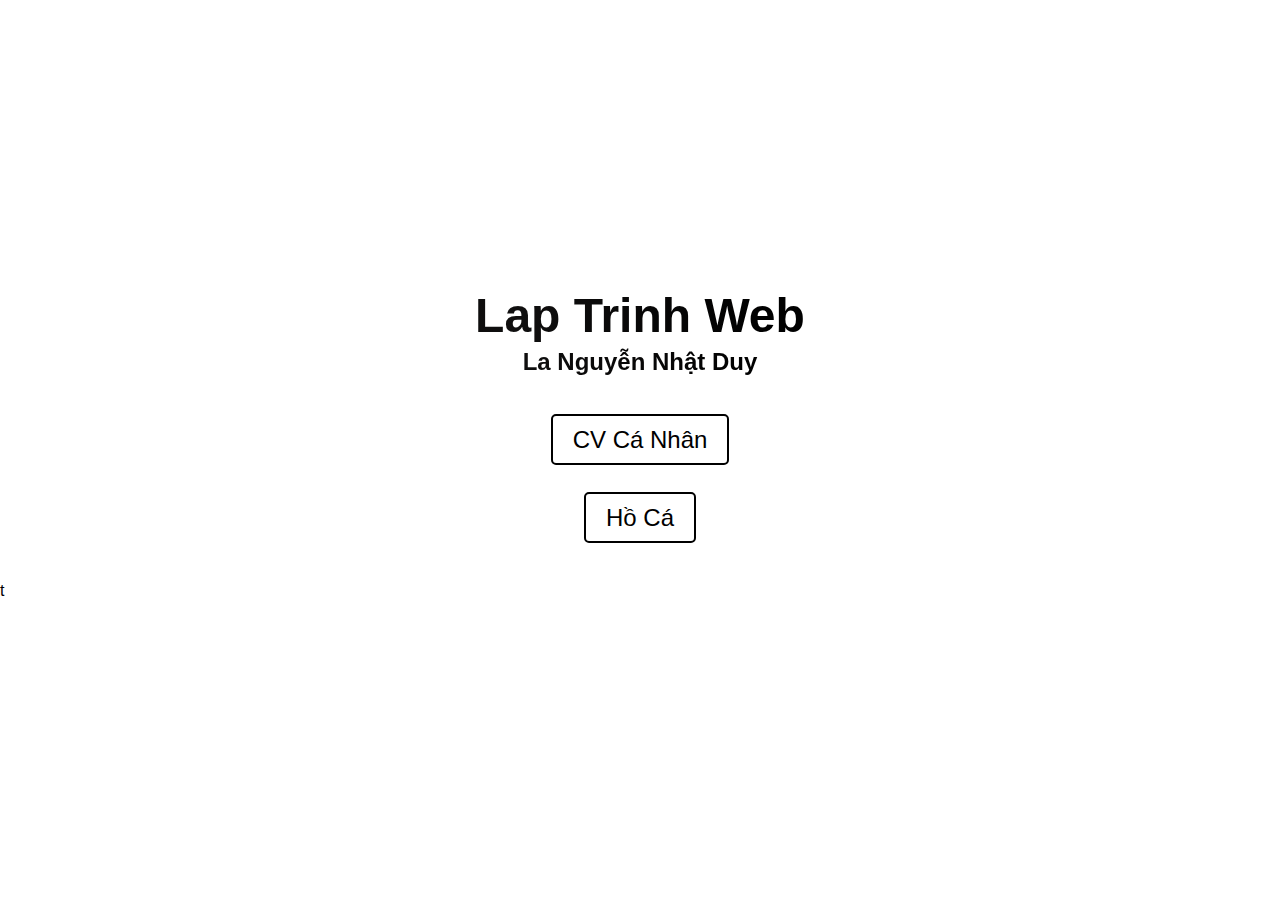
<file: index.html>
<html lang="en">
<head>
    <meta charset="UTF-8">
    <meta name="viewport" content="width=device-width, initial-scale=1.0">
    <title>Hub Page</title>
    <link rel="stylesheet" href="style.css">
</head>
<body>
    <div class="hub-container">
        <h1 class="rainbow-text">Lap Trinh Web</h1>
        <h2 class="rainbow-text">La Nguyễn Nhật Duy</h2>

        <ul class="links-list">
            <li><a href="cv.html">CV Cá Nhân</a></li>
            <li><a href="hoca.html">Hồ Cá</a></li>
        </ul>
    </div>
</body>
</html>
t
</file>
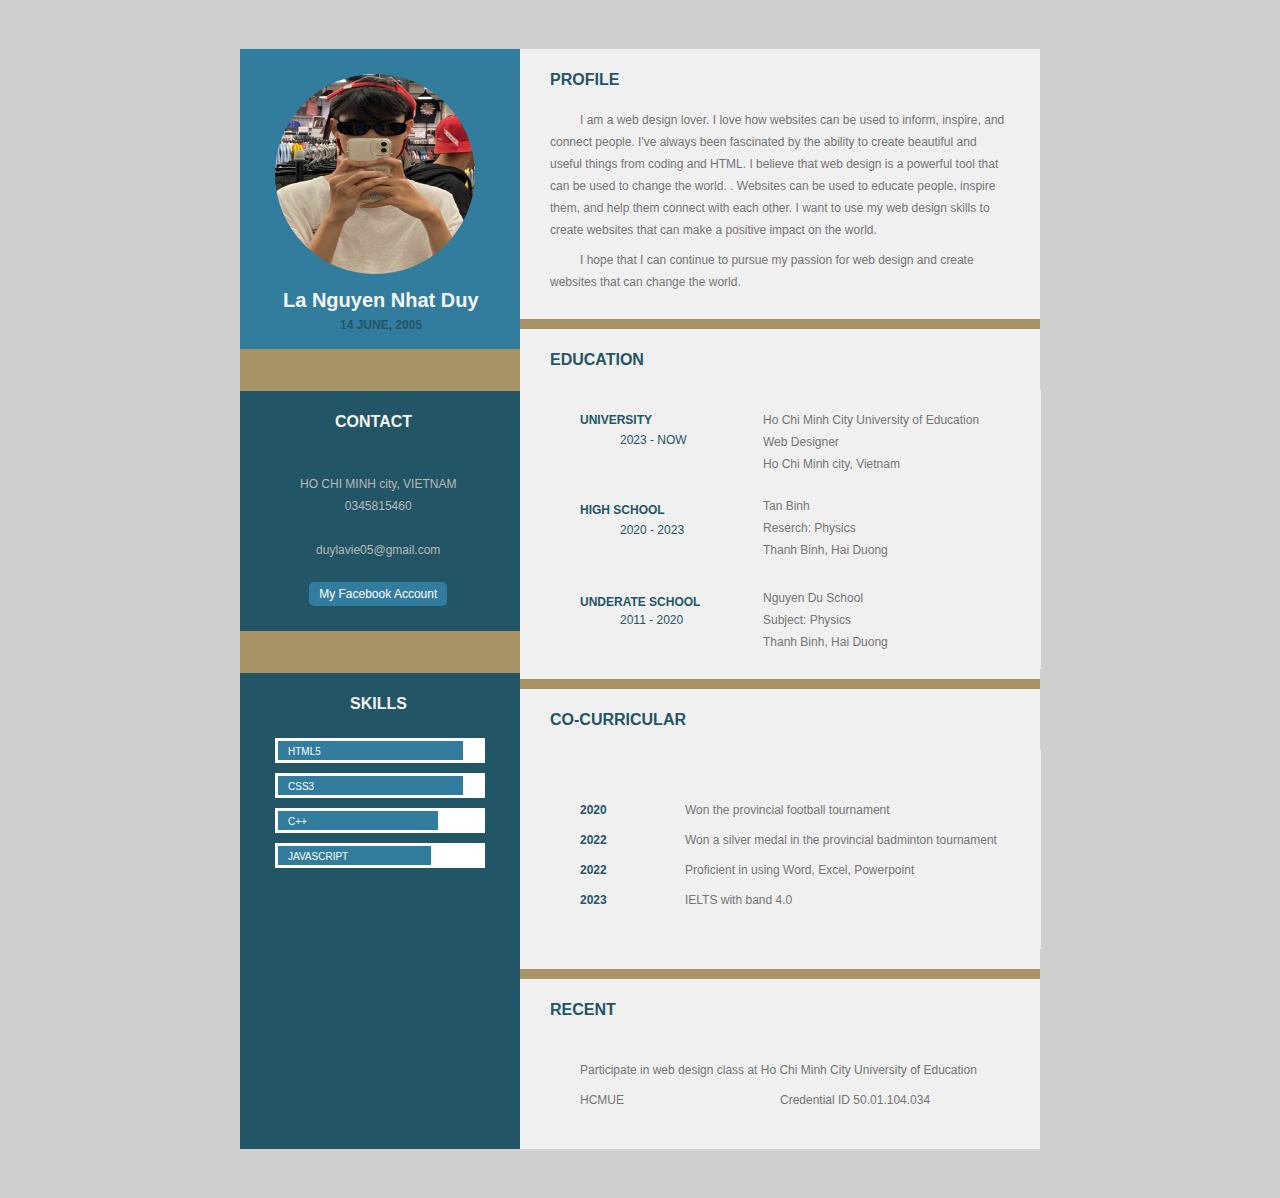
<file: cv.html>
<!DOCTYPE html>
<html lang="en">
<head>
    <meta charset="UTF-8">
    <meta name="viewport" content="width=device-width, initial-scale=1.0">
    <title>La Nguyen Nhat Duy CV</title>
    <link rel="stylesheet" href="cv.css">
    <link rel="icon" href="https://i.imgur.com/eY1E6LU.jpg">
     
</head>
<body>
    <div class="container">
        <!--left column starts-->
        <div class="left_col">
            <div class="left_col_1">
              <img src="image.png" alt="profile_picture">

                <p class="name"; >  La    Nguyen   Nhat   Duy</p>
                <p class="date">14 June, 2005</p>
            </div>
            <div class="br"></div>
            <div class="left_col_2">
                <p class="header header2">Contact</p>
                <p class="address"><br>
                                   HO CHI MINH city, VIETNAM<br>
                                   0345815460<br><br>
                                   duylavie05@gmail.com<br><br>
                  <a href="https://www.facebook.com/profile.php?id=100036603071815" target="_blank">My Facebook Account</a></p>
            </div>
            <div class="br"></div>
            
            <div class="left_col_3">
           
              <div class="skill">
                <p class="header header3">Skills</p>
              </div>
              <ul>
                <li>
                  <div class="progress_bar">
                    <span style="width: 88%;">
                      <p class="align">HTML5
                      </p>
                    </span>
                  </div>
                </li>
                <li>
                  <div class="progress_bar">
                    <span style="width: 88%;">
                      <p class="align">CSS3
                      </p>
                    </span>
                  </div>
                </li>
                <li>
                  <div class="progress_bar">
                    <span style="width: 76%;">
                      <p class="align">C++
                      </p>
                    </span>
                  </div>
                </li>
                <li>
                  <div class="progress_bar">
                    <span style="width: 73%;">
                      <p class="align">JAVASCRIPT
                      </p>
                    </span>
                  </div>
                </li>
                <li>
                  <!-- <div class="progress_bar">
                    <span style="width: 81%;">
                      <p class="align">MYSQL
                      </p>
                    </span>
                  </div> -->
                </li>
                <li>
                  <!-- <div class="progress_bar">
                    <span style="width: 85%;">
                      <p class="align">WORDPRESS
                      </p>
                    </span>
                  </div> -->
                
                  <!-- <div class="progress_bar">
                    <span style="width: 88%;">
                      <p class="align">UI/UX
                      </p>
                    </span>
                  </div> -->
                </li>
                <li>
                  <!-- <div class="progress_bar">
                    <span style="width: 58%;">
                      <p class="align">JAVASCRIPT
                      </p>+
                    </span>
                  </div> -->
                </li>
                <li>
                  <!-- <div class="progress_bar">
                    <span style="width: 71%;">
                      <p class="align">JQUERY
                      </p>
                    </span>
                  </div> -->
                </li>
                <li>
                  <!-- <div class="progress_bar.">
                    <span style="width: 80%;">
                      <p class="align">GIT-GITHUB
                      </p>
                    </span>
                  </div> -->
                </li>
                <li>
                  <!-- <div class="progress_bar">
                    <span style="width: 88%;">
                      <p class="align">DATA ANALYSIS WITH EXCEL
                      </p>
                    </span>
                  </div> -->
                </li>
              </ul>              
            </div>
          </div>
    
          <!--right column starts-->
          <div class="right_col">
            <div class="right_col_1">
              <p class="header header4">PROFILE
              </p>
			  <br>
			  <br>
			  <br>
              <p class="profile profile1">I am a web design lover. I love how websites can be used to inform, inspire, and connect people. I've always been fascinated by the ability to create beautiful and useful things from coding and HTML. I believe that web design is a powerful tool that can be used to change the world. . Websites can be used to educate people, inspire them, and help them connect with each other. I want to use my web design skills to create websites that can make a positive impact on the world.
              </p>
              <p class="profile profile2"> I hope that I can continue to pursue my passion for web design and create websites that can change the world.
              </p>
            </div>
            <div class="right_col_2">
              <p class="header header5">EDUCATION
				<br>
				<br>
				<br>
				<br>
              </p>
			
			  
              <div class="right_col_left1">
                <p class="header header6">University
					<br>
				<br>
                </p>
				
                <p class="header below">2023 - Now
                </p>
				<br>
				<br>
                <p class="header header6" style="top: 110px;">High school
                </p>
                <p class="header below" style="top: 130px;">2020 - 2023
                </p>
                <p class="header header6" style="top: 202px;">Underate School
                </p>
                <p class="header below" style="top: 220px;">2011 - 2020
              </div>
              <div class="right_col_right1">
                <p class="side" >Ho Chi Minh City University of Education
                  <br>
                  Web Designer
                  <br>
                 Ho Chi Minh city, Vietnam
                </p>
                <p class="side" style="top: 106px;">
                  Tan Binh
                  <br>
                  Reserch: Physics
                  <br>
				  Thanh Binh, Hai Duong
                </p>
                <p class="side" style="top: 198px;">
                  Nguyen Du School
                  <br>
                  Subject: Physics
                  <br>
				  Thanh Binh, Hai Duong
                </p>
              </div>
            </div>
            <div class="right_col_3">
              <p class="header header5">CO-CURRICULAR
              </p>
              <div class="right_col_left2">
                <!-- <p class="header header6">2008
                </p> -->
                <p class="header header6" style="top: 50px;">2020
                </p>
                <p class="header header6" style="top: 80px;">2022
                </p>
                <p class="header header6" style="top: 110px;">2022
                </p>
                <p class="header header6" style="top: 140px;">2023
                </p>
              </div>
              <div class="right_col_right2">
                <!-- <p class="side">First prize in Inter School Oil Painting Competition
                </p> -->
                <p class="side" style="top: 50px;">Won the provincial football tournament
                </p>      
                <p class="side" style="top: 80px;">Won a silver medal in the provincial badminton tournament
                </p>
                <p class="side" style="top: 110px;">Proficient in using Word, Excel, Powerpoint
                <p class="side" style="top: 140px; padding-right: 30px;">IELTS with band 4.0
                </p>
              </div>
            </div>
            <div class="right_col_4">
              <p class="header header5">RECENT
              </p>
              <div class="recent">
                <p class="side">Participate in web design class at Ho Chi Minh City University of Education
                </p>
                <p class="side" style="top: 50px;">HCMUE
                </p>
                <p class="side" style="top: 50px; left: 260px;">Credential ID 50.01.104.034
                </p>
              </div>
            </div>
          </div>
    </div> 
</body>
</html>
</file>
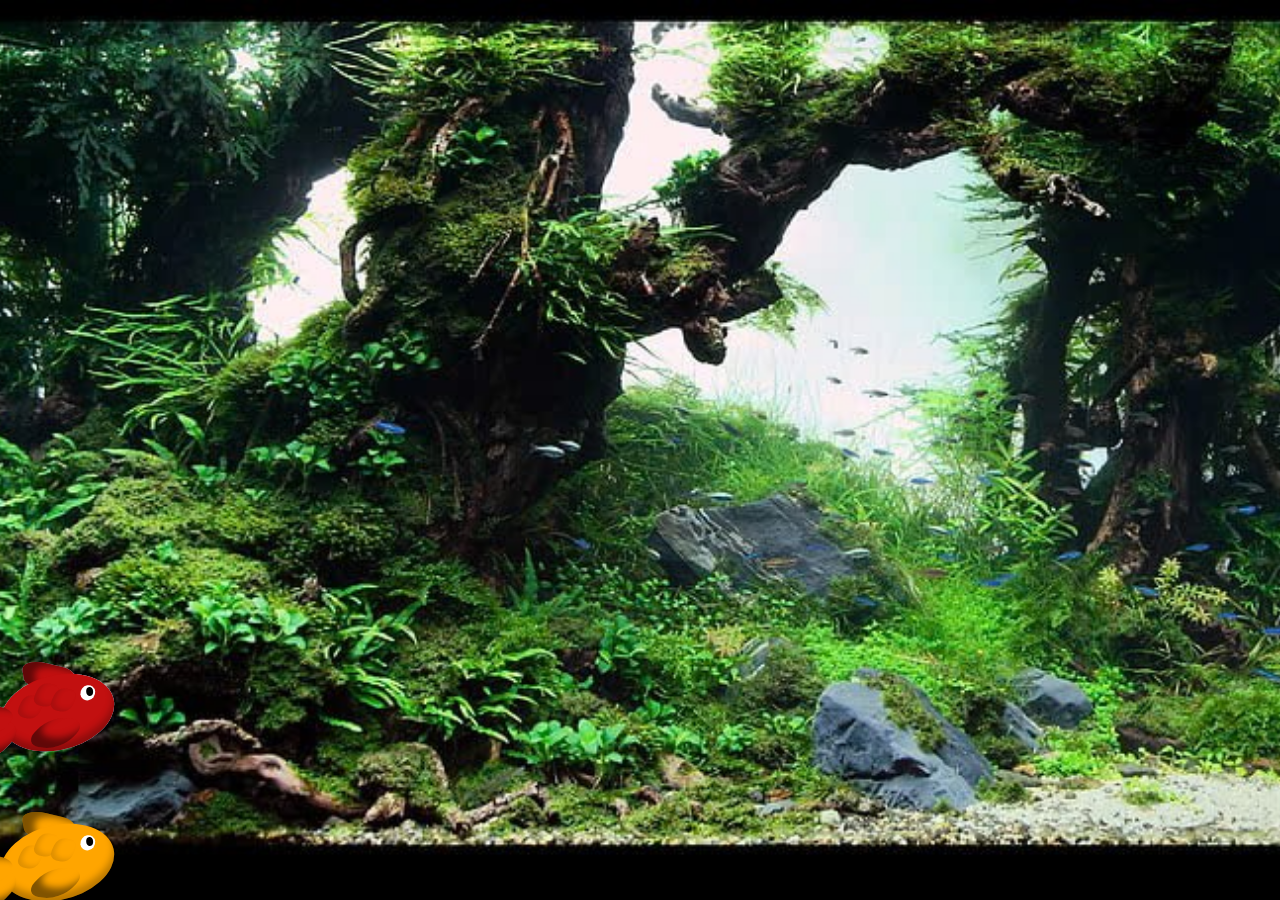
<file: hoca.html>
<!DOCTYPE html>
<html lang="en">
    <head>
        <meta charset="UTF-8" />
        <meta http-equiv="X-UA-Compatible" content="IE=edge" />
        <meta name="viewport" content="width=device-width, initial-scale=1.0" />
        <title>Fish Tank</title>
        <link rel="stylesheet" href="hoca.css" />    
    </head>
    <body>
        <div id="fish-tank">
            <div id="bubble-field"></div>
            <div class="plant">
              <div class="leaf-1"></div>
            </div>
            <div class="fish">
              <div class="top-fin"></div>
              <div class="fish-body"></div>
              <div class="tail-fin"></div>
              <div class="side-fin"></div>
              <div class="scale scale-1"></div>
              <div class="scale scale-2"></div>
              <div class="scale scale-3"></div>
            </div>  
            <div class="fish blue-fish">
              <div class="top-fin"></div>
              <div class="fish-body"></div>
              <div class="tail-fin"></div>
              <div class="side-fin"></div>
              <div class="scale scale-1"></div>
              <div class="scale scale-2"></div>
              <div class="scale scale-3"></div>
            </div>
            <div class="fish white-fish">
                <div class="top-fin"></div>
                <div class="fish-body"></div>
                <div class="tail-fin"></div>
                <div class="side-fin"></div>
                <div class="scale scale-1"></div>
                <div class="scale scale-2"></div>
                <div class="scale scale-3"></div>
              </div>
              <div class="fish red-fish">
                <div class="top-fin"></div>
                <div class="fish-body"></div>
                <div class="tail-fin"></div>
                <div class="side-fin"></div>
                <div class="scale scale-1"></div>
                <div class="scale scale-2"></div>
                <div class="scale scale-3"></div>
              </div>
          </div>
          <script src="./script.js"></script>
    </body>
</html>
</file>
<file: style.css>
body {
    margin: 0;
    padding: 0;
    font-family: Arial, sans-serif;
    background: url('https://cellphones.com.vn/sforum/wp-content/uploads/2023/02/hinh-nen-may-tinh-4k-48.jpg') no-repeat center center fixed;
    background-size: cover;
}

.hub-container {
    text-align: center;
    color: rgb(0, 0, 0);
    padding-top: 20%;
}

h1 {
    font-size: 48px;
    margin-bottom: 5px; /* Giảm khoảng cách giữa h1 và h2 */
}

h2 {
    margin-top: 5px; /* Giảm khoảng cách giữa h2 và h1 */
}

/* Hiệu ứng cầu vồng đổi màu chủ yếu là đỏ */
.rainbow-text {
    background-image: linear-gradient(90deg, rgb(17, 17, 17), rgb(0, 0, 0), rgb(16, 15, 15), rgb(0, 0, 0), rgb(0, 0, 0), rgb(0, 0, 0));
    -webkit-background-clip: text;
    color: transparent;
    animation: rainbow 5s linear infinite;
}

/* Định nghĩa animation cầu vồng */
@keyframes rainbow {
    0% {
        background-position: 0% 50%;
    }
    100% {
        background-position: 100% 50%;
    }
}

.links-list {
    list-style: none;
    padding: 0;
}

.links-list li {
    margin: 50px 0;
}

.links-list a {
    color: rgb(0, 0, 0);
    text-decoration: none;
    font-size: 24px;
    padding: 10px 20px;
    border: 2px solid rgb(0, 0, 0);
    border-radius: 5px;
    transition: transform 0.3s ease, color 0.3s ease, background-color 0.3s ease;
}

.links-list a:hover {
    transform: scale(1.2);
    color: rgb(13, 13, 13);
    background-color: rgba(0, 0, 0, 0.2);
}
</file>
<file: cv.css>
*{
    margin: 0;
    padding: 0;
    font-family: "Montserrat", sans-serif;
  }
  
  body{
    background: #cfcfcf;
    font-size: 14px;
    line-height: 22px;
    color: #0c0c0c;
    width: 100%;
  }
  
  .container{
    width: 800px;
    height: 1100px;
    display: flex;
    margin: 49px auto;
    background: #fff;
  }
  
  .left_col{
    width: 280px;
    height: 1100px;
    background: #000000;
  }
  
  .left_col_1{
    position: relative;
    width: 100%;
    height: 300px;
    background: #327D9D;
  }
  
  .left_col_2{
    position: relative;
    width: 100%;
    height: 240px;
    background: #225565;
  }
  
  .left_col_3{
    position: relative;
    width: 100%;
    height: 426px;
    background: #225565;
    padding: 25px 0;
  }
  
  img{
    position: absolute;
    width: 200px;
    height: 200px;
    top: 25px;
    left: 35px;
    border-radius: 50%;
  }
  
  .br{
    width: 100%;
    height: 42px;
    background: #A99265;
  }
  
  .header{
    position: absolute;
    color: whitesmoke;
    top: 20px;
    text-transform: uppercase;
    font-weight: 700;
    font-size: 16px;
  }
  
  .header2{
    left: 95px;
  }
  
  .header3{
    left: 110px;
  }
  
  .header4{
    left: 30px;
    color: #225565;
  }
  
  .header5{
  left: 30px;
  color: #225565;
  }
  
  .header6{
  left: 60px;
  color: #225565;
  font-size: 12px;
  }
  
  .below{
  top: 40px;
  left: 100px;
  color: #225565;
  font-size: 12px;
  font-weight: 500;
  }
  
  .name{
    position: absolute;
    color: whitesmoke;
    top: 240px;
    left: 23px;
    font-weight: 700;
    font-size: 20px;
    margin-left: 20px;
  }
  
  .date{
    position: absolute;
    top: 265px;
    left: 100px;
    font-size: 12px;
    font-weight: 600;
    text-transform: uppercase;
    color: #225565;
  }
  
  .address{
    position: absolute;
    color: #B9B9B9;
    top: 60px;
    left: 60px;
    font-size: 12px;
    text-align: center;
  }
  
  .address a{
  background-color: #327D9D;
  color: #fff;
  padding: 5px 10px;
  text-decoration: none;
  border-radius: 5px;
  }
  
  .address a:hover{
  background-color: #3E9403;
  color: #fff;
  }
  
  
  .container .left_col .left_col_3 ul li{
    display: flex;
    margin-bottom: 10px;
    align-items: center;
  }
  
  .skill{
    margin-bottom: 40px;
  }
  
  .progress_bar {
    width: 75%;
    left: 30px;
    margin: 0 5px;
    height: 25px;
    background: #ffffff;
    position: relative;
  }
  
  span{
    position: absolute;
    top: 3px;
    left: 3px;
    height: 75%;
    background: #327D9D;
    font-size: 10px;
  }
  
  .align{
    position: absolute;
    left: 10px;
    color: white;
  }
  
  .right_col{
  width: 520px;
  height: 1100px;
  background: #A99265;
  }
  
  .right_col_1{
  position: relative;
  width: 100%;
  height: 270px;
  background: #F0F0F0;
  }
  
  .right_col_2{
  position: relative;
  width: 100%;
  height: 350px;
  top: 10px;
  background: #F0F0F0;  
  }
  
  .right_col_3{
  position: relative;
  width: 100%;
  height: 280px;
  top: 20px;
  background: #F0F0F0;  
  }
  
  .right_col_4{
  position: relative;
  width: 100%;
  height: 170px;
  top: 30px;
  background: #F0F0F0;  
  }
  
  .profile{
  position: absolute;
  color: #757575;
  left: 30px;
  font-size: 12px;
  padding-right: 30px;
  text-indent: 30px;
  }
  
  .profile1{
  top: 60px;
  }
  
  .profile2{
  top: 200px;
  }
  
  .right_col_left1{
  position: absolute;
  top: 60px;
  width: 35%;
  height: 280px;
  background: #F0F0F0; 
  }
  
  .right_col_right1{
  position: absolute;
  top: 60px;
  left: 183px;
  width: 65%;
  height: 280px;
  background: #F0F0F0; 
  }
  
  .right_col_left2{
  position: absolute;
  top: 60px;
  width: 20%;
  height: 200px;
  background: #F0F0F0; 
  }
  
  .right_col_right2{
  position: absolute;
  top: 60px;
  left: 105px;
  width: 80%;
  height: 200px;
  background: #F0F0F0; 
  }
  
  .side{
  position: absolute;
  color: #757575;
  top: 20px;
  left: 60px;
  font-size: 12px;
  }
  
  .recent{
  position: absolute;
  top: 60px;
  left: 0px;
  width: 100%;
  height: 100px;
  background: #F0F0F0; 
  }
</file>
<file: hoca.css>
html {
    height: 100%;
}

body {
    height: 100%;
    margin: 0;
}


#fish-tank {
    width: 100%;
    height: 100vh; 
    background-image: url('hoca.png'); 
    background-repeat: no-repeat; 
    background-position: center; 
    background-size: cover; 
    overflow: hidden; 
    position: relative; 
  }
  
  
  
  


#bubble-field {
  width: 100%;
  height: 100%;
  text-align: center;
  position: relative;
  overflow: hidden;
}

@keyframes bubble {
    0% { 
      transform: translateX(10px);
      -webkit-transform: translateX(10px);
      -moz-transform: translateX(10px);
      -ms-transform: translateX(10px);
      -o-transform: translateX(10px); 
    }
    50% { 
      transform: translateX(-10px);
      -webkit-transform: translateX(-10px);
      -moz-transform: translateX(-10px);
      -ms-transform: translateX(-10px);
      -o-transform: translateX(-10px); 
    }
    100% { 
      transform: translateX(10px);
      -webkit-transform: translateX(10px);
      -moz-transform: translateX(10px);
      -ms-transform: translateX(10px);
      -o-transform: translateX(10px); 
    }
}

.bubble {
    position: relative;
    box-shadow: 0px 0px 12px 5px inset #fff;
    -webkit-box-shadow: 0px 0px 12px 5px inset #fff;
    -moz-box-shadow: 0px 0px 12px 5px inset #fff;
    -o-box-shadow: 0px 0px 12px 5px inset #fff;
    -ms-box-shadow: 0px 0px 12px 5px inset #fff;
    border-radius: 50%;
    display: inline-block;
    width: 30px;
    height: 30px;
    text-align: center;
    vertical-align: middle;
    line-height: 50px;
    font-size: 25px;
    animation: bubble 2s ease 0s infinite normal;
}

.bubble:after {
    content: '';
    position: absolute;
    background-color: white;
    width: 13px;
    height: 8px;
    top: 10%;
    right: 21%;
    border-radius: 50%;
    transform: rotateZ(30deg) scaleY(0.7);
    -webkit-transform: rotateZ(30deg) scaleY(0.7);
    -moz-transform: rotateZ(30deg) scaleY(0.7);
    -ms-transform: rotateZ(30deg) scaleY(0.7);
    -o-transform: rotateZ(30deg) scaleY(0.7);
    filter: blur(1px);
    -webkit-filter: blur(1px);
}

@keyframes bubble-rise {
    0% { 
      transform: translateY(0px);
      -webkit-transform: translateY(0px);
      -moz-transform: translateY(0px);
      -ms-transform: translateY(0px);
      -o-transform: translateY(0px); 
    }
    100% { 
      transform: translateY(-1000px);
      -webkit-transform: translateY(-1000px);
      -moz-transform: translateY(-1000px);
      -ms-transform: translateY(-1000px);
      -o-transform: translateY(-1000px); 
    }
}

.bubble-rise {
    position: relative;
    display: inline-block;
    margin: 15px;
    top: 100%;
    animation: bubble-rise 2s cubic-bezier(0.3, 0, 0.7, 0.75) 0s infinite normal;
}

@keyframes fish {
    0% { 
      transform: translate(0vw);
      -webkit-transform: translate(0vw);
      -moz-transform: translate(0vw);
      -ms-transform: translate(0vw);
      -o-transform: translate(0vw);
    }
    10% {
      transform: translate(20vw, -125px);
      -webkit-transform: translate(20vw, -125px);
      -moz-transform: translate(20vw, -125px);
      -ms-transform: translate(20vw, -125px);
      -o-transform: translate(20vw, -125px); 
    }
    20% {
      transform: translate(40vw, -45px) rotateZ(22deg);
      -webkit-transform: translate(40vw, -45px) rotateZ(22deg);
      -moz-transform: translate(40vw, -45px) rotateZ(22deg);
      -ms-transform: translate(40vw, -45px) rotateZ(22deg);
      -o-transform: translate(40vw, -45px) rotateZ(22deg); 
    }
    30% {
      transform: translate(60vw, -250px);
      -webkit-transform: translate(60vw, -250px);
      -moz-transform: translate(60vw, -250px);
      -ms-transform: translate(60vw, -250px);
      -o-transform: translate(60vw, -250px); 
    }
    40% {
      transform: translate(80vw, -80px) rotateZ(22deg);
      -webkit-transform: translate(80vw, -80px) rotateZ(22deg);
      -moz-transform: translate(80vw, -80px) rotateZ(22deg);
      -ms-transform: translate(80vw, -80px) rotateZ(22deg);
      -o-transform: translate(80vw, -80px) rotateZ(22deg); 
    }
    50% { 
      transform: translate(100vw, -145px);
      -webkit-transform: translate(100vw, -145px);
      -moz-transform: translate(100vw, -145px);
      -ms-transform: translate(100vw, -145px);
      -o-transform: translate(100vw, -145px);
    }
    51% { 
      transform: translate(100vw, -145px) rotateY(180deg);
      -webkit-transform: translate(100vw, -145px) rotateY(180deg);
      -moz-transform: translate(100vw, -145px) rotateY(180deg);
      -ms-transform: translate(100vw, -145px) rotateY(180deg);
      -o-transform: translate(100vw, -145px) rotateY(180deg);
    }
    60% { 
      transform: translate(80vw, -80px) rotateY(180deg) rotateZ(22deg);
      -webkit-transform: translate(80vw, -80px) rotateY(180deg) rotateZ(22deg);
      -moz-transform: translate(80vw, -80px) rotateY(180deg) rotateZ(22deg);
      -ms-transform: translate(80vw, -80px) rotateY(180deg) rotateZ(22deg);
      -o-transform: translate(80vw, -80px) rotateY(180deg) rotateZ(22deg);
    }
    70% { 
      transform: translate(60vw, -250px) rotateY(180deg);
      -webkit-transform: translate(60vw, -250px) rotateY(180deg);
      -moz-transform: translate(60vw, -250px) rotateY(180deg);
      -ms-transform: translate(60vw, -250px) rotateY(180deg);
      -o-transform: translate(60vw, -250px) rotateY(180deg);
    }
    80% { 
      transform: translate(40vw, -45px) rotateY(180deg) rotateZ(22deg);
      -webkit-transform: translate(40vw, -45px) rotateY(180deg) rotateZ(22deg);
      -moz-transform: translate(40vw, -45px) rotateY(180deg) rotateZ(22deg);
      -ms-transform: translate(40vw, -45px) rotateY(180deg) rotateZ(22deg);
      -o-transform: translate(40vw, -45px) rotateY(180deg) rotateZ(22deg);
    }
    90% { 
      transform: translate(20vw, -125px) rotateY(180deg);
      -webkit-transform: translate(20vw, -125px) rotateY(180deg);
      -moz-transform: translate(20vw, -125px) rotateY(180deg);
      -ms-transform: translate(20vw, -125px) rotateY(180deg);
      -o-transform: translate(20vw, -125px) rotateY(180deg);
    }
    99% { 
      transform: translate(0vw) rotateY(180deg) rotateZ(22deg);
      -webkit-transform: translate(0vw) rotateY(180deg) rotateZ(22deg);
      -moz-transform: translate(0vw) rotateY(180deg) rotateZ(22deg);
      -ms-transform: translate(0vw) rotateY(180deg) rotateZ(22deg);
      -o-transform: translate(0vw) rotateY(180deg) rotateZ(22deg);
    }
    100% { 
      transform: translate(0vw);
      -webkit-transform: translate(0vw);
      -moz-transform: translate(0vw);
      -ms-transform: translate(0vw);
      -o-transform: translate(0vw);
    }
}

.fish {
    position: absolute;
    left: 0px;
    bottom: 75px;
    animation: fish 40s cubic-bezier(0.9, 1, 0.3, 0.75) 0s infinite normal;
}

.blue-fish {
  left: 0;
  bottom: 225px;
  animation: fish 25s cubic-bezier(0.7, 1, 0.3, 0.5) 0s infinite normal;
}

.white-fish {
    left: 0;
    bottom: 225px;
    animation: fish 45s cubic-bezier(0.2, 2, 0.8, 0.75) 0s infinite normal;
  }

.red-fish {
    right: 0;
    bottom: 225px;
    animation: fish 41s cubic-bezier(0.2, 1, 0.3, 0.5) 0s infinite normal;
  }

.fish-body {
    position: absolute;
    width: 115px;
    height: 75px;
    border-radius: 50%;
    background-color: orange;
    box-shadow: 0px -7px 7px inset #00000045;
    -webkit-box-shadow: 0px -7px 7px inset #00000045;
    -moz-box-shadow: 0px -7px 7px inset #00000045;
    -o-box-shadow: 0px -7px 7px inset #00000045;
    -ms-box-shadow: 0px -7px 7px inset #00000045;
    transform: skewX(5deg) skewY(-10deg);
    -webkit-transform: skewX(5deg) skewY(-10deg);
    -moz-transform: skewX(5deg) skewY(-10deg);
    -ms-transform: skewX(5deg) skewY(-10deg);
    -o-transform: skewX(5deg) skewY(-10deg);
}

.blue-fish .fish-body {
  background-color: #0098e0;
}

.white-fish .fish-body {
    background-color: #f3f4f5;
  }

.red-fish .fish-body {
    background-color: #c21010;
  }

.fish-body:before {
    content: "";
    width: 15px;
    height: 15px;
    background-color: #ffffff;
    position: absolute;
    border-radius: 50%;
    right: 18px;
    top: 16px;
}

.fish-body:after {
    content: "";
    width: 7px;
    height: 9px;
    background-color: #000000;
    position: absolute;
    border-radius: 50%;
    right: 20px;
    top: 18px;
}

.top-fin {
    position: absolute;
    left: 35px;
    top: -23px;
    width: 28px;
    height: 50px;
    border-radius: 20% 50%;
    background-color: orange;
    box-shadow: 2px -11px 7px inset #00000080;
    -webkit-box-shadow: 2px -11px 7px inset #00000080;
    -moz-box-shadow: 2px -11px 7px inset #00000080;
    -o-box-shadow: 2px -11px 7px inset #00000080;
    -ms-box-shadow: 2px -11px 7px inset #00000080;
    transform: rotate(80deg) skewX(-23deg);
    -webkit-transform: rotate(80deg) skewX(-23deg);
    -moz-transform: rotate(80deg) skewX(-23deg);
    -ms-transform: rotate(80deg) skewX(-23deg);
    -o-transform: rotate(80deg) skewX(-23deg);
}

.blue-fish .top-fin {
  background-color: #0098e0;
}

.white-fish .top-fin {
    background-color: #f3f4f5;
  }

.red-fish .top-fin {
    background-color: #c21010;
  }

@keyframes tail-fin {
    0% { 
      transform: rotate(25deg) skewX(-18deg) skewY(-5deg);
      -webkit-transform: rotate(25deg) skewX(-18deg) skewY(-5deg);
      -moz-transform: rotate(25deg) skewX(-18deg) skewY(-5deg);
      -ms-transform: rotate(25deg) skewX(-18deg) skewY(-5deg);
      -o-transform: rotate(25deg) skewX(-18deg) skewY(-5deg);
      left: -35px;
    }
    50% {
      transform: rotate(25deg) skewX(-18deg) skewY(-15deg);
      -webkit-transform: rotate(25deg) skewX(-18deg) skewY(-15deg);
      -moz-transform: rotate(25deg) skewX(-18deg) skewY(-15deg);
      -ms-transform: rotate(25deg) skewX(-18deg) skewY(-15deg);
      -o-transform: rotate(25deg) skewX(-18deg) skewY(-15deg); 
      left: -33px;
    }
    100% { 
      transform: rotate(25deg) skewX(-18deg) skewY(-5deg);
      -webkit-transform: rotate(25deg) skewX(-18deg) skewY(-5deg);
      -moz-transform: rotate(25deg) skewX(-18deg) skewY(-5deg);
      -ms-transform: rotate(25deg) skewX(-18deg) skewY(-5deg);
      -o-transform: rotate(25deg) skewX(-18deg) skewY(-5deg);
      left: -35px;
    }
}

.tail-fin {
    position: absolute;
    left: -35px;
    bottom: -89px;
    width: 43px;
    height: 50px;
    border-radius: 40% 50%;
    background-color: orange;
    box-shadow: 1px -13px 7px inset #00000080;
    -webkit-box-shadow: 1px -13px 7px inset #00000080;
    -moz-box-shadow: 1px -13px 7px inset #00000080;
    -o-box-shadow: 1px -13px 7px inset #00000080;
    -ms-box-shadow: 1px -13px 7px inset #00000080;
    transform: rotate(25deg) skewX(-18deg) skewY(-15deg);
    -webkit-transform: rotate(25deg) skewX(-18deg) skewY(-15deg);
    -moz-transform: rotate(25deg) skewX(-18deg) skewY(-15deg);
    -ms-transform: rotate(25deg) skewX(-18deg) skewY(-15deg);
    -o-transform: rotate(25deg) skewX(-18deg) skewY(-15deg);
    animation: tail-fin 1s ease 0s infinite normal;
}

.blue-fish .tail-fin {
  background-color: #0098e0;
}

.white-fish .tail-fin {
    background-color: #f3f4f5;
  }

.red-fish .tail-fin {
    background-color: #c21010;
  }

.tail-fin:before {
    content: "";
    z-index: 9;
    position: absolute;
    left: -16px;
    bottom: 19px;
    width: 40px;
    height: 48px;
    border-radius: 40% 50%;
    background-color: orange;
    box-shadow: 1px -13px 7px inset #00000080;
    -webkit-box-shadow: 1px -13px 7px inset #00000080;
    -moz-box-shadow: 1px -13px 7px inset #00000080;
    -o-box-shadow: 1px -13px 7px inset #00000080;
    -ms-box-shadow: 1px -13px 7px inset #00000080;
    transform: rotate(85deg);
    -webkit-transform: rotate(85deg);
    -moz-transform: rotate(85deg);
    -ms-transform: rotate(85deg);
    -o-transform: rotate(85deg);
}

.blue-fish .tail-fin:before {
  background-color: #0098e0;
}

.white-fish .tail-fin:before {
    background-color: #f3f4f5;
  }

.red-fish .tail-fin:before {
    background-color: #c21010;
  }

@keyframes side-fin {
    0% { 
    transform: rotate(15deg) skewX(-18deg) skewY(-15deg);
    -webkit-transform: rotate(15deg) skewX(-18deg) skewY(-15deg);
    -moz-transform: rotate(15deg) skewX(-18deg) skewY(-15deg);
    -ms-transform: rotate(15deg) skewX(-18deg) skewY(-15deg);
    -o-transform: rotate(15deg) skewX(-18deg) skewY(-15deg);
    }
    50% { 
    transform: rotate(25deg) skewX(-18deg) skewY(-15deg);
    -webkit-transform: rotate(25deg) skewX(-18deg) skewY(-15deg);
    -moz-transform: rotate(25deg) skewX(-18deg) skewY(-15deg);
    -ms-transform: rotate(25deg) skewX(-18deg) skewY(-15deg);
    -o-transform: rotate(25deg) skewX(-18deg) skewY(-15deg);
    }
    100% { 
    transform: rotate(15deg) skewX(-18deg) skewY(-15deg);
    -webkit-transform: rotate(15deg) skewX(-18deg) skewY(-15deg);
    -moz-transform: rotate(15deg) skewX(-18deg) skewY(-15deg);
    -ms-transform: rotate(15deg) skewX(-18deg) skewY(-15deg);
    -o-transform: rotate(15deg) skewX(-18deg) skewY(-15deg);
    }
}

.side-fin {
    position: absolute;
    left: 39px;
    bottom: -77px;
    width: 33px;
    height: 38px;
    border-radius: 50% 40%;
    background-color: orange;
    box-shadow: 1px -13px 7px inset #00000080;
    -webkit-box-shadow: 1px -13px 7px inset #00000080;
    -moz-box-shadow: 1px -13px 7px inset #00000080;
    -o-box-shadow: 1px -13px 7px inset #00000080;
    -ms-box-shadow: 1px -13px 7px inset #00000080;
    transform: rotate(25deg) skewX(-18deg) skewY(-15deg);
    -webkit-transform: rotate(25deg) skewX(-18deg) skewY(-15deg);
    -moz-transform: rotate(25deg) skewX(-18deg) skewY(-15deg);
    -ms-transform: rotate(25deg) skewX(-18deg) skewY(-15deg);
    -o-transform: rotate(25deg) skewX(-18deg) skewY(-15deg);
    animation: side-fin 2s ease 0s infinite normal;
}

.blue-fish .side-fin {
  background-color: #0098e0;
}

.white-fish .side-fin {
    background-color: #f3f4f5;
  }

.red-fish .side-fin {
    background-color: #c21010;
  }

.scale {
    position: absolute;
    width: 21px;
    height: 24px;
    border-radius: 39%;
    background-color: orange;
    box-shadow: 3px -3px 5px inset #00000020;
    -webkit-box-shadow: 3px -3px 5px inset #00000020;
    -moz-box-shadow: 3px -3px 5px inset #00000020;
    -o-box-shadow: 3px -3px 5px inset #00000020;
    -ms-box-shadow: 3px -3px 5px inset #00000020;
    transform: rotate(22deg) skewX(-3deg) skewY(-10deg);
    -webkit-transform: rotate(22deg) skewX(-3deg) skewY(-10deg);
    -moz-transform: rotate(22deg) skewX(-3deg) skewY(-10deg);
    -ms-transform: rotate(22deg) skewX(-3deg) skewY(-10deg);
    -o-transform: rotate(22deg) skewX(-3deg) skewY(-10deg);
}

.blue-fish .scale {
  background-color: #0098e0;
}

.white-fish .scale {
    background-color: #f3f4f5;
  }

.red-fish .scale {
    background-color: #c21010;
  }

.scale-1 {
    left: 20px;
    bottom: -44px;
}

.scale-2 {
    left: 36px;
    bottom: -32px;
}

.scale-3 {
    left: 53px;
    bottom: -37px;
}
</file>
